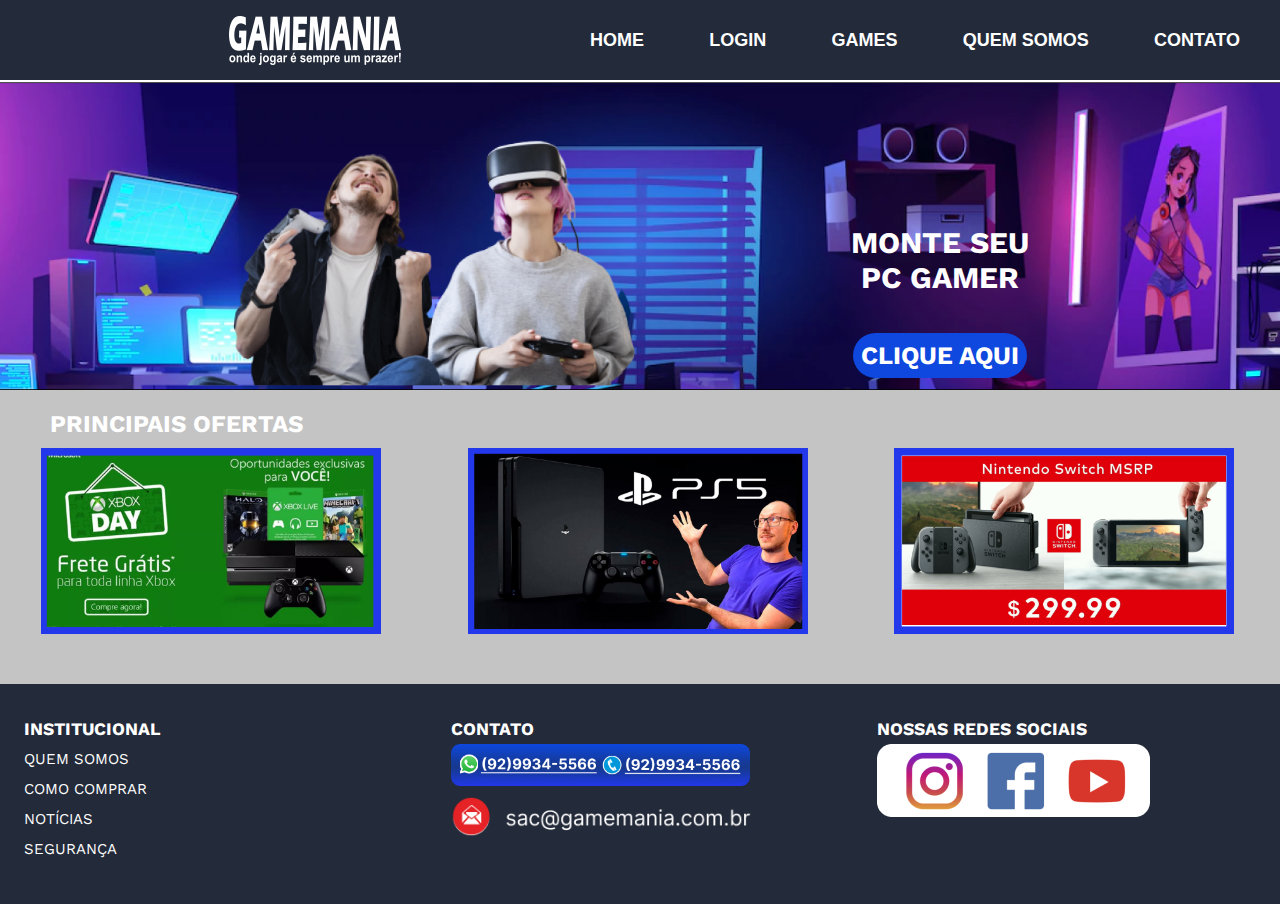
<file: index.html>
<!DOCTYPE html>
<html lang="pt-br">
<head>
    <meta charset="UTF-8">
    <meta http-equiv="X-UA-Compatible" content="IE=edge">
    <meta name="viewport" content="width=device-width, initial-scale=1.0">
    <title>Site - GameMania</title>
    <link rel="stylesheet" href="css/style.css">
    <script src="js/jquery.js" defer></script>
    <script src="js/script.js" defer></script>
</head>
<body>
    <header>
        <div class="container-grid cabecalho">
            <a href="index.html"></a><img class="logo" src="img/GameMania.png" alt="Logo do site GameMania">
            <nav id="menu" class="menu">
                <a href="#" target="_blank">Home</a>
                <a href="login.html">Login</a>
                <a href="#" target="_blank">Games</a>
                <a href="#" target="_blank">Quem Somos</a>
                <a href="#" target="_blank">Contato</a>
            </nav>
            <a href="#" id="barras" onclick="mostrarMenu()"><img class="icone-menu" src="img/Bars.png" alt="ícone do menu de barras"></a>
        </div>
    </header>

    <main>
        <section id="carrossel" class="banner banner-1">
            <div class="container-grid posicionamento banner">
                <div class="conteudo-banner">
                    <h1>monte seu<br>pc gamer</h1>
                    <a href="#">Clique aqui</a>
                </div>
            </div>
        </section>
        <section>
            <div class="imagens fundo-secao">
                <h2 class="produtos">Principais Ofertas</h2>
                <a href="#"><img src="img/Imagem1.png" alt="x-box"></a>
                <a href="#"><img src="img/imagem2.png" alt="ps-5"></a>
                <a href="#"><img src="img/imagem3.png" alt="nintendo"></a>
            </div>
        </section>
    </main>
    <footer>
        <ul class="conteudo-rodape">
            <li>
                <h3>Institucional</h3>
                <a href="#">Quem somos</a>
                <a href="#">Como comprar</a>
                <a href="#">Notícias</a>
                <a href="#">Segurança</a>
            </li>
            <li>
                <h3 class="contato">Contato</h3>
                <a href="#"><img src="img/contato.png" alt="contato"></a>
                <a href="#"><img src="img/sac.png" alt="contato"></a>
            </li>
            <li>
                <h3 class="redes-sociais">Nossas Redes Sociais</h3>
                <a href="#"><img src="img/redes_sociais.png" alt="redes-sociais"></a>
            </li>
        </ul>
    </footer>

    <!-- SEO - Search Engine Otimiz>ation -->
    <!-- NVDA -->
    <!-- Mobile First -->

    <script src="js/script.js"></script>

</body>
</html>
</file>
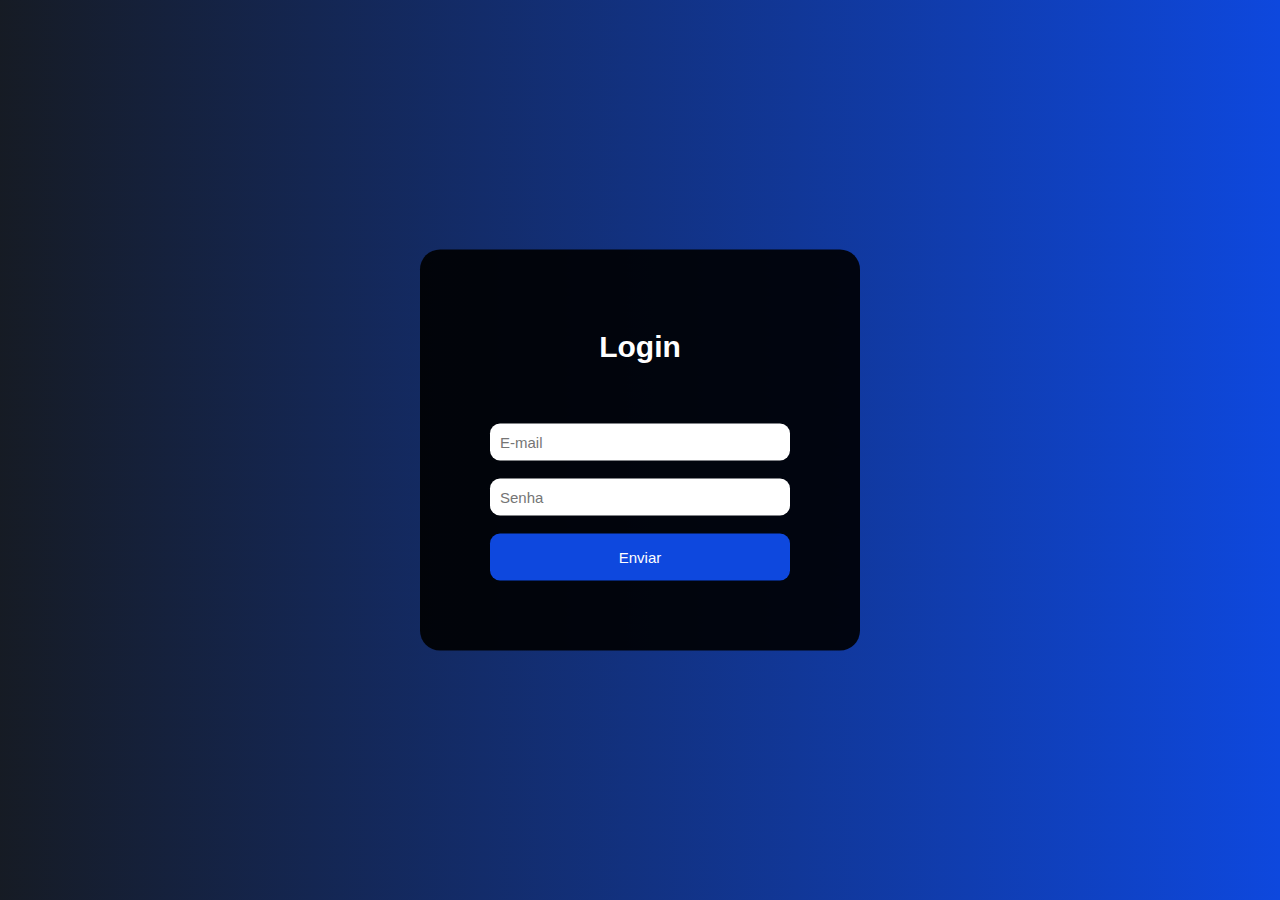
<file: login.html>
<!DOCTYPE html>
<html lang="pt-br">
<head>
    <meta charset="UTF-8">
    <meta http-equiv="X-UA-Compatible" content="IE=edge">
    <meta name="viewport" content="width=device-width, initial-scale=1.0">
    <title>Tela de login</title>
    <link rel="stylesheet" href="css/login.css">
</head>
<body class="fundo-tela">
    <div class="login-tela">
        <h1>Login</h1>
        <input class="email" type="text" placeholder="E-mail">
        <br><br>
        <input class="senha" type="password" placeholder="Senha">
        <br><br>
        <button>Enviar</button>
    </div>
</body>
</html>
</file>
<file: css/login.css>
@import url('https://fonts.googleapis.com/css2?family=Titillium+Web:wght@400;600;700&family=Work+Sans:wght@400;600;700&display=swap');

.fundo-tela{
    font-family: Arial, Helvetica, sans-serif;
    background-image: linear-gradient(55deg, #161b24, #0E48DE);
}

.login-tela{
    background-color: rgba(0, 0, 0, 0.9);
    position: absolute;
    top: 50%;
    left: 50%;
    transform: translate(-50%,-50%);
    padding: 70px;
    border-radius: 20px;
    color: #fff;
    text-align: center;
}

.login-tela h1{
    margin-top: 10px;
    margin-bottom: 60px;
    text-align: center;
    font-size: 30px;
}

input{
    padding: 10px;
    border: none;
    outline: none;
    font-size: 15px;
}

.email {
    width: 280px;
    border-radius: 10px;
    border: none;
    outline: none;
}

.senha {
    width: 280px;
    border-radius: 10px;
    border: none;
    outline: none;
}

button{
    background-color: #0E48DE;
    border: none;
    padding: 15px;
    width: 100%;
    border-radius: 10px;
    color: white;
    font-size: 15px;    
}
        
button:hover{
    background-color: rgb(205, 4, 4);
    cursor: pointer;
}
</file>
<file: css/style.css>
@import url('https://fonts.googleapis.com/css2?family=Titillium+Web:wght@400;600;700&family=Work+Sans:wght@400;600;700&display=swap');

/* CSS Reset */
* {
    margin: 0;
    padding: 0;
    box-sizing: border-box;
}

header {
    background-color: #232A39;
    height: 80px;
}

.container-grid {
    width: 1200px;
    margin: 0 auto;
}

.cabecalho {
    display: flex;
    justify-content: space-between;
    align-items: center;
    height: 100%;
}

.menu {
    width: 650px;
    display: flex;
    justify-content: space-between;
}

.menu a:hover {
    text-decoration: underline;
    color: rgb(255, 255, 255);
    cursor: pointer;
}

.menu a {
    color: white;
    text-decoration: none;
    font-size: 18px;
    text-transform: uppercase;
    font-family: 'Segoe UI', Tahoma, Geneva, Verdana, sans-serif;
    font-weight: bold;
}

#barras {
    display: none;
}

.icone-menu {
    height: 20px;
}

.banner {
    height: 310px;
    
    background-repeat: no-repeat;
    background-position: center;
    background-size: cover;
    align-items: center;
}

.banner-1 {
    background-image: url(../img/banner-1.png);
}

.banner-2 {
    background-image: url(../img/banner-2.png);
}

.banner-3 {
    background-image: url(../img/banner-3.png);
}

.posicionamento-banner {
    height: 100%;
    display: flex;
    align-items: center;
    justify-content: flex-end;
}

.conteudo-banner {
    width: 1800px;
    display: flex;
    align-items: center;
    flex-direction: column;
    color: white;
}

.conteudo-banner h1 {
    position: absolute;
    top: 25%;
    font-family: Work Sans;
    font-weight: bold;
    color: white;
    text-transform: uppercase;
    font-size: 30px;
    text-align: center;
}

.conteudo-banner a {
    position: absolute;
    top: 37%;
    font-family: Work Sans;
    font-size: 25px;
    font-weight: bold;
    border-radius: 35px;
    padding: 8px;
    color: white;
    background-color: #0E48DE;
    text-transform: uppercase;
    text-decoration: none;
    align-items: center;
}

.conteudo-banner:hover a {
    -moz-transform: scale (1.1);
    -webkit-transform: scale(1.1);
    transform: scale(1.1);
    background-color: rgb(205, 4, 4);
    cursor: pointer;
}

.fundo-secao {
    background-color: #C4C4C4;
    padding-bottom: 40px;
}

.imagens img {
    width: 400px;
    display: inline-block;
    justify-content: space-between;
    width: 30%;
    vertical-align: top;
    padding: 10px 22px;
    margin: 0 1.5%;
}

.imagens img:hover {
    -moz-transform: scale (1.1);
    -webkit-transform: scale(1.1);
    transform: scale(1.1);
}

.produtos {
    position: relative;
    padding-top: 20px;
    margin-left: 50px;
    font-family: Work Sans;
    font-weight: bold;
    color: white;
    text-transform: uppercase;
    font-size: 24px;
}

.conteudo-rodape {
    background-color: #232A39;
    height: 220px;
}

.conteudo-rodape p {
    margin-left: 155px;
    text-align: left;
    font-family: Work Sans;
    padding-top: 5px;
}

.conteudo-rodape img {
    max-width: 300px; 
    max-height: 100px; 
}

.conteudo-rodape li {
    display: inline-block;
    text-align: left;
    width: 30%;
    vertical-align: top;
    padding: 30px 5px;
    margin: 0 1.5%;
    font-family: Work Sans;
    color: white;
    text-transform: uppercase;
    font-size: 15px;
    line-height: 30px;
}

.conteudo-rodape a {
    display: inline-block;
    width: 50%;
    font-family: Work Sans;
    color: white;
    text-transform: uppercase;
    text-decoration: none;
    font-size: 15px;
}

.conteudo-rodape p {
    text-align: left;
    font-family: Work Sans;
    color: white;
    text-transform: uppercase;
    font-size: 15px;
    line-height: 30px;
}

@media screen and (max-width: 1100px) {
    .container-grid {
        width: 90vw;
    }
}

@media screen and (max-width: 1100px) {

    .cabecalho {
        position: relative;
    }

    .menu {
        
        position: absolute;
        top: 80px;
        left: 390px;


        flex-direction: column;
        align-items: center;
        background-color: #232A39;
    }

    .menu-ativo {
        display: flex;
    }

    #barras {
        display: inline-block;
    }
}

@media screen and (max-width: 768px) {
    header {
        background-color: darkblue;
    }
    .logo {
        width: 100px;
    }
}
</file>
